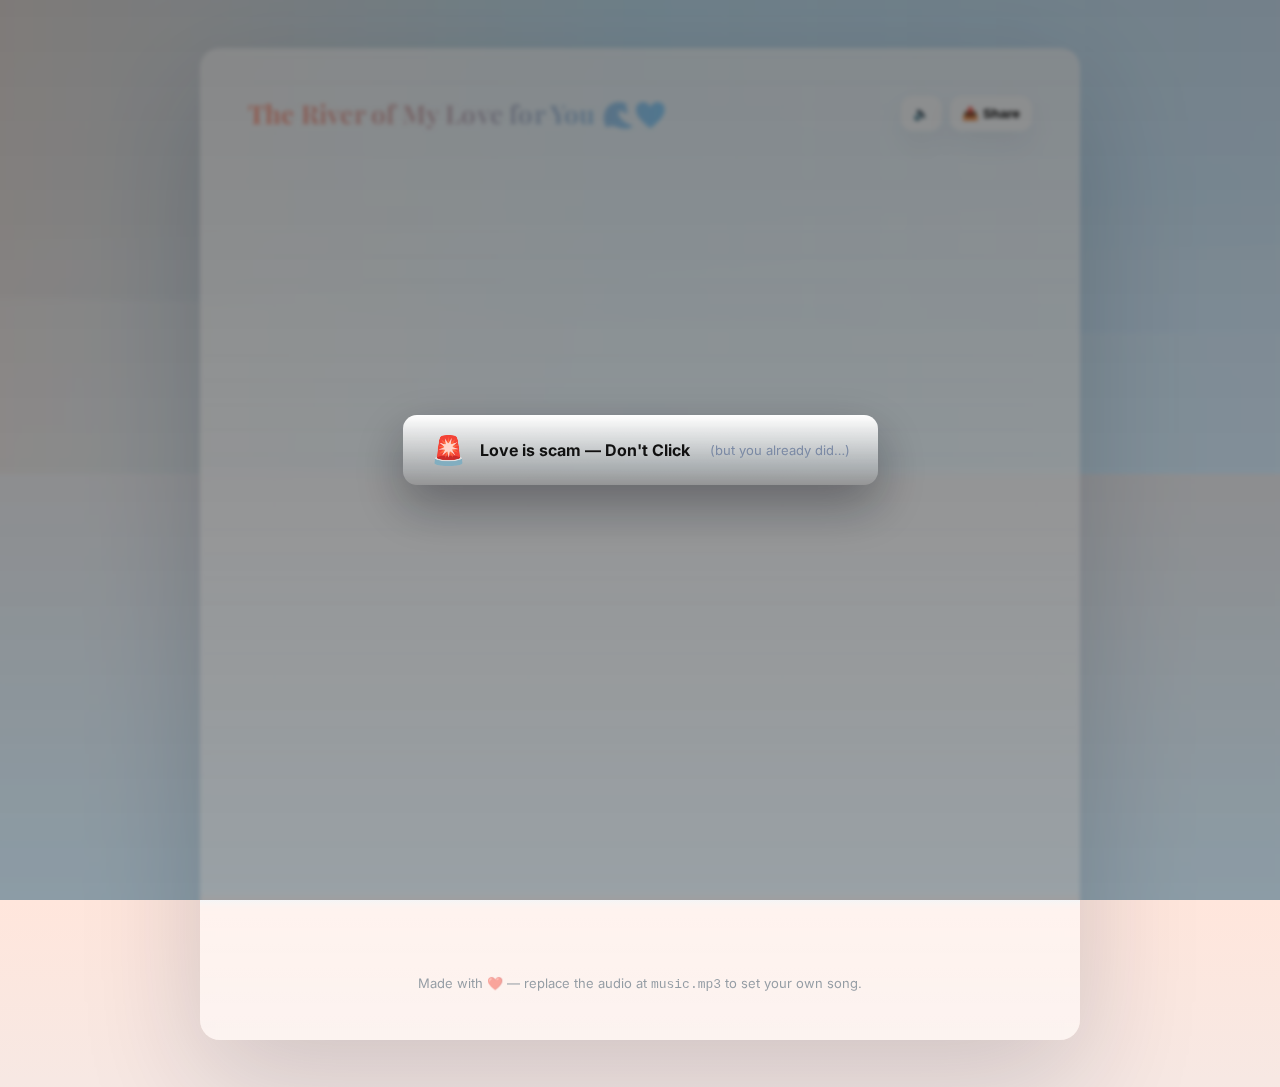
<file: river-of-love/index.html>
<!doctype html>
<html lang="en">
<head>
  <meta charset="utf-8" />
  <meta name="viewport" content="width=device-width,initial-scale=1" />

  <!-- Intentionally playful share title (appears when link is shared) -->
  <title>Love is scam — Don't Click</title>
  <meta name="description" content="Click (you won't regret it). A short romantic surprise: The River of My Love for You." />
  <meta property="og:title" content="Love is scam — Don't Click" />
  <meta property="og:description" content="A surprise — click to reveal a romantic message titled 'The River of My Love for You'." />
  <meta property="og:type" content="website" />
  <meta property="og:image" content="https://images.unsplash.com/photo-1503264116251-35a269479413?q=80&w=1200&auto=format&fit=crop" />

  <link rel="preconnect" href="https://fonts.gstatic.com" crossorigin>
  <link href="https://fonts.googleapis.com/css2?family=Playfair+Display:wght@600;700&family=Inter:wght@300;400;600&display=swap" rel="stylesheet">
  <link rel="stylesheet" href="style.css">
</head>
<body>
  <!-- Initial deceptive link-like overlay -->
  <div id="tease" class="tease" role="button" aria-label="Open the link" tabindex="0">
    <div class="tease-inner">
      <div class="tease-emoji">🚨</div>
      <div class="tease-text">Love is scam — Don't Click</div>
      <div class="tease-sub">(but you already did…)</div>
    </div>
  </div>

  <main id="app" class="app" hidden>
    <!-- cinematic river background (SVG waves) + canvas for particles -->
    <div class="canvas-wrap" aria-hidden="true">
      <svg class="river" viewBox="0 0 1440 320" preserveAspectRatio="xMidYMid slice" aria-hidden="true">
        <defs>
          <linearGradient id="g1" x1="0" x2="1">
            <stop offset="0%" stop-color="#ffd7c2" stop-opacity="0.9"/>
            <stop offset="50%" stop-color="#bfe9ff" stop-opacity="0.9"/>
            <stop offset="100%" stop-color="#d7ecff" stop-opacity="0.95"/>
          </linearGradient>
        </defs>
        <rect width="100%" height="100%" fill="url(#g1)"></rect>
        <g class="waves" fill="rgba(255,255,255,0.12)">
          <path class="wave wave-back" d="M0,160 C360,200 1080,120 1440,160 L1440,320 L0,320 Z"></path>
          <path class="wave wave-mid"  d="M0,200 C300,260 1140,120 1440,200 L1440,320 L0,320 Z"></path>
          <path class="wave wave-front" d="M0,220 C420,180 900,260 1440,220 L1440,320 L0,320 Z"></path>
        </g>
      </svg>
      <canvas id="hearts" aria-hidden="true"></canvas>
    </div>

    <div class="container">
      <header class="header">
        <h1 class="title">The River of My Love for You <span class="emoji">🌊❤️</span></h1>
        <div class="controls">
          <button id="mute" class="control" aria-pressed="false" aria-label="Toggle music">🔈</button>
          <button id="share" class="control" aria-label="Share">📤 Share</button>
        </div>
      </header>

      <audio id="bg" src="music.mp3" preload="auto" loop></audio>

      <section class="panel intro" id="intro" data-animate>
        <h2>Like a river, my love flows endlessly — calm, deep, and always towards you.</h2>
      </section>

      <section class="panel story" id="story" data-animate>
        <h3>What started as a simple moment turned into a journey I never want to end.</h3>
        <p>Every laugh, every silence, every memory adds to this river.</p>
      </section>

      <section class="panel emotional" id="emotional" data-animate>
        <p>You are my peace.<br>My strength.<br>My forever constant.<br>Life feels warmer because you exist.</p>
      </section>

      <section class="panel future" id="future" data-animate>
        <p>No matter where life takes us,<br>this river will always find its way back to you.<br>Today. Tomorrow. Always.</p>
      </section>

      <section class="panel final" id="final" data-animate>
        <h2 class="final-title">This was never a scam…<br><span class="big">Just my heart tricking you into feeling loved ❤️</span></h2>
        <div class="final-actions">
          <button id="replay" class="btn">Play again</button>
          <a class="btn ghost" href="/" role="link">Home</a>
        </div>
      </section>

      <footer class="attribution">Made with ❤️ — replace the audio at <code>music.mp3</code> to set your own song.</footer>
    </div>
  </main>

  <script src="script.js" defer></script>
</body>
</html>
</file>
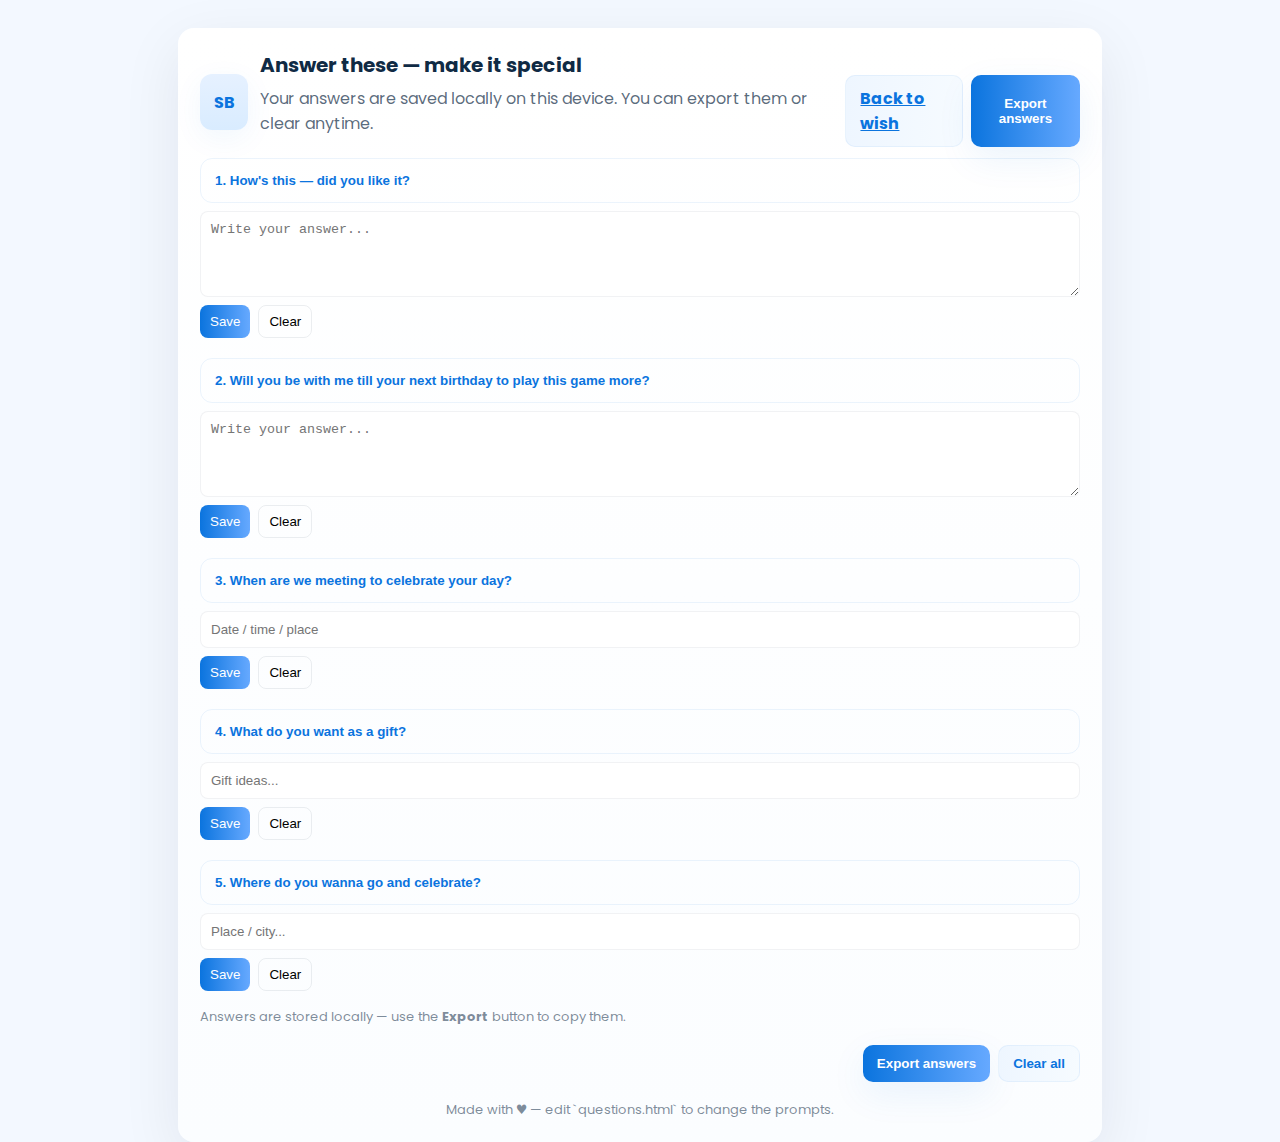
<file: questions.html>
<!doctype html>
<html lang="en">
<head>
  <meta charset="utf-8" />
  <meta name="viewport" content="width=device-width,initial-scale=1" />
  <title>Questions — Saurabh</title>
  <link href="https://fonts.googleapis.com/css2?family=Poppins:wght@400;600;700&display=swap" rel="stylesheet">
  <style>
    :root{ --accent: #0b74de; --text: #0f2a44; }
    html,body{height:100%;margin:0;font-family:'Poppins',system-ui,-apple-system,Segoe UI,Roboto,Arial;background:#f3f8ff;color:var(--text);}
    .wrap{max-width:880px;margin:28px auto;padding:22px;background:linear-gradient(180deg,#fff,#fbfdff);border-radius:16px;box-shadow:0 18px 60px rgba(12,20,40,0.08)}
    .top{display:flex;align-items:center;gap:14px;justify-content:space-between}
    .brand{display:flex;gap:12px;align-items:center}
    .logo{width:56px;height:56px;border-radius:12px;background:linear-gradient(180deg,#e6f1ff,#d9ecff);display:flex;align-items:center;justify-content:center;font-weight:700;color:var(--accent);box-shadow:0 8px 30px rgba(11,116,222,0.06)}
    h1{margin:0;font-size:20px;color:var(--text)}
    p.lead{margin:6px 0 18px;color:rgba(15,42,68,0.7)}

    /* questions */
    .questions{margin-top:4px}
    .q-list{list-style:none;margin:0;padding:0;display:flex;flex-direction:column;gap:12px}
    .q-btn{width:100%;text-align:left;background:transparent;border:1px solid rgba(11,116,222,0.08);padding:14px;border-radius:12px;font-weight:700;color:var(--accent);cursor:pointer}
    .q-act{margin-top:8px;display:flex;flex-direction:column;gap:8px}
    .q-act textarea{min-height:64px;padding:10px;border-radius:8px;border:1px solid rgba(15,42,68,0.06);resize:vertical}
    .q-act input{padding:10px;border-radius:8px;border:1px solid rgba(15,42,68,0.06)}
    .q-actions{display:flex;gap:8px}
    .q-actions .save{background:linear-gradient(90deg,#0b74de,#66a9ff);border:0;color:#fff;padding:8px 10px;border-radius:8px;cursor:pointer}
    .q-actions .clear{background:transparent;border:1px solid rgba(15,42,68,0.08);padding:8px 10px;border-radius:8px;cursor:pointer}
    .q-footer{font-size:13px;color:rgba(15,42,68,0.55);margin-top:8px}

    .tools{display:flex;gap:8px;justify-content:flex-end;margin-top:18px}
    .btn{background:linear-gradient(90deg,#0b74de,#66a9ff);border:0;color:#fff;padding:10px 14px;border-radius:10px;font-weight:700;cursor:pointer;box-shadow:0 12px 36px rgba(11,116,222,0.08)}
    .muted{background:linear-gradient(90deg,#eef6ff,#f6fbff);color:var(--accent);box-shadow:none;border:1px solid rgba(11,116,222,0.06)}

    footer{margin-top:18px;font-size:13px;color:rgba(15,42,68,0.55);text-align:center}
    @media (max-width:560px){.logo{width:48px;height:48px}.q-act textarea{min-height:48px}}
  </style>
</head>
<body>
  <div class="wrap" role="main" aria-label="Questions for Saurabh">
    <div class="top">
      <div class="brand">
        <div class="logo">SB</div>
        <div>
          <h1>Answer these — make it special</h1>
          <p class="lead">Your answers are saved locally on this device. You can export them or clear anytime.</p>
        </div>
      </div>
      <div class="tools">
        <a href="/" class="btn muted" aria-label="Back to wish page">Back to wish</a>
        <button id="exportAnswersTop" class="btn">Export answers</button>
      </div>
    </div>

    <div class="questions" aria-live="polite">
      <ul class="q-list" id="qList">
        <li data-qid="q1">
          <button class="q-btn">1. How's this — did you like it?</button>
          <div class="q-act" hidden>
            <textarea placeholder="Write your answer..." data-q="q1"></textarea>
            <div class="q-actions"><button class="save">Save</button><button class="clear">Clear</button></div>
            <div class="saved" aria-live="polite"></div>
          </div>
        </li>
        <li data-qid="q2">
          <button class="q-btn">2. Will you be with me till your next birthday to play this game more?</button>
          <div class="q-act" hidden>
            <textarea placeholder="Write your answer..." data-q="q2"></textarea>
            <div class="q-actions"><button class="save">Save</button><button class="clear">Clear</button></div>
            <div class="saved" aria-live="polite"></div>
          </div>
        </li>
        <li data-qid="q3">
          <button class="q-btn">3. When are we meeting to celebrate your day?</button>
          <div class="q-act" hidden>
            <input type="text" placeholder="Date / time / place" data-q="q3">
            <div class="q-actions"><button class="save">Save</button><button class="clear">Clear</button></div>
            <div class="saved" aria-live="polite"></div>
          </div>
        </li>
        <li data-qid="q4">
          <button class="q-btn">4. What do you want as a gift?</button>
          <div class="q-act" hidden>
            <input type="text" placeholder="Gift ideas..." data-q="q4">
            <div class="q-actions"><button class="save">Save</button><button class="clear">Clear</button></div>
            <div class="saved" aria-live="polite"></div>
          </div>
        </li>
        <li data-qid="q5">
          <button class="q-btn">5. Where do you wanna go and celebrate?</button>
          <div class="q-act" hidden>
            <input type="text" placeholder="Place / city..." data-q="q5">
            <div class="q-actions"><button class="save">Save</button><button class="clear">Clear</button></div>
            <div class="saved" aria-live="polite"></div>
          </div>
        </li>
      </ul>

      <div class="q-footer">Answers are stored locally — use the <strong>Export</strong> button to copy them.</div>
      <div style="display:flex;gap:8px;justify-content:flex-end;margin-top:18px"><button id="exportAnswers" class="btn">Export answers</button><button id="clearAll" class="btn muted">Clear all</button></div>
    </div>

    <footer>Made with ♥ — edit `questions.html` to change the prompts.</footer>
  </div>

  <script>
    (function(){
      const qList = document.getElementById('qList');
      function loadAnswer(key){ try{ return localStorage.getItem(key) || ''; }catch(e){return '';}}
      function saveAnswer(key,val){ try{ localStorage.setItem(key,val); return true;}catch(e){return false} }
      function clearAnswer(key){ try{ localStorage.removeItem(key); return true;}catch(e){return false} }
      qList.querySelectorAll('li').forEach(li=>{
        const btn = li.querySelector('.q-btn');
        const panel = li.querySelector('.q-act');
        const input = panel.querySelector('[data-q]');
        const saved = panel.querySelector('.saved');
        const qKey = input.dataset.q;
        const v = loadAnswer(qKey);
        if(v) { input.value = v; saved.textContent = 'Saved — '+ (v.length>60? v.slice(0,57)+'...': v); }
        btn.addEventListener('click', ()=>{ panel.hidden = !panel.hidden; if(!panel.hidden) input.focus(); });
        panel.querySelector('.save').addEventListener('click', ()=>{
          const val = input.value.trim();
          if(!val) { saved.textContent = 'Please enter an answer.'; return; }
          saveAnswer(qKey, val);
          saved.textContent = 'Saved — '+ (val.length>60? val.slice(0,57)+'...': val);
        });
        panel.querySelector('.clear').addEventListener('click', ()=>{
          input.value = '';
          clearAnswer(qKey);
          saved.textContent = 'Cleared.';
        });
      });
      function exportAnswers(){
        const out = {};
        qList.querySelectorAll('[data-q]').forEach(inp=> out[inp.dataset.q] = loadAnswer(inp.dataset.q) || '');
        const txt = JSON.stringify(out, null, 2);
        return txt;
      }
      document.getElementById('exportAnswers').addEventListener('click', ()=>{
        const txt = exportAnswers();
        navigator.clipboard?.writeText(txt).then(()=> alert('Answers copied to clipboard (JSON).'), ()=> alert('Could not copy — your answers are shown in a dialog.\n\n'+txt));
      });
      document.getElementById('exportAnswersTop').addEventListener('click', ()=> document.getElementById('exportAnswers').click());
      document.getElementById('clearAll').addEventListener('click', ()=>{
        if(!confirm('Clear all saved answers from this browser?')) return;
        qList.querySelectorAll('[data-q]').forEach(inp=> clearAnswer(inp.dataset.q));
        qList.querySelectorAll('.saved').forEach(s=> s.textContent = 'Cleared.');
      });
    })();
  </script>
</body>
</html>
</file>
<file: river-of-love/style.css>
:root{
  --bg1: #ffe6dc; /* peach */
  --bg2: #d7f0ff; /* sky */
  --accent: #ff7a6b; /* warm */
  --muted: #7b8aa5;
  --glass: rgba(255,255,255,0.7);
  --text: #113048;
  --max-width: 880px;
}
*{box-sizing:border-box}
html,body{height:100%;margin:0;font-family:Inter,system-ui,-apple-system,'Segoe UI',Roboto;background:linear-gradient(180deg,var(--bg1),var(--bg2));color:var(--text);-webkit-font-smoothing:antialiased}
:focus{outline:3px solid rgba(11,116,222,0.14);outline-offset:3px}

/* Tease overlay (looks like a shady link) */
.tease{position:fixed;inset:0;display:flex;align-items:center;justify-content:center;background:linear-gradient(180deg,rgba(0,0,0,0.45),rgba(0,0,0,0.35));backdrop-filter:blur(2px);cursor:pointer;transition:opacity .6s ease;z-index:60}
.tease-inner{background:linear-gradient(180deg,#fff,#fff0);padding:18px 28px;border-radius:14px;display:flex;align-items:center;gap:14px;box-shadow:0 20px 50px rgba(8,12,20,0.35);transform:translateY(0);transition:transform .45s cubic-bezier(.2,.9,.2,1)}
.tease-emoji{font-size:28px}
.tease-text{font-weight:700;color:#111;margin-right:6px}
.tease-sub{color:var(--muted);font-size:13px}
.tease:active .tease-inner{transform:translateY(4px)}

/* App container */
.app{min-height:100vh;display:flex;align-items:center;justify-content:center;padding:48px 18px}
.canvas-wrap{position:fixed;inset:0;overflow:hidden;z-index:0;pointer-events:none}
.river{position:absolute;left:50%;transform:translateX(-50%) translateY(-6%);width:160%;height:56vh;opacity:0.95}
.wave{transform-origin:center;will-change:transform}
.wave-back{opacity:0.28}
.wave-mid{opacity:0.42}
.wave-front{opacity:0.9}
#hearts{position:absolute;inset:0;width:100%;height:100%;}

.container{position:relative;z-index:10;width:100%;max-width:var(--max-width);margin:0 auto;padding:48px;background:linear-gradient(180deg,rgba(255,255,255,0.66),rgba(255,255,255,0.5));border-radius:20px;box-shadow:0 40px 120px rgba(11,30,60,0.18);backdrop-filter:blur(6px)}
.header{display:flex;align-items:center;justify-content:space-between;gap:12px;margin-bottom:18px}
.title{font-family:'Playfair Display',serif;margin:0;font-size:26px;letter-spacing:0.2px;color:transparent;background:linear-gradient(90deg,#ff9e88,#8fd3ff);-webkit-background-clip:text;background-clip:text}
.controls{display:flex;gap:8px}
.control{background:var(--glass);border:0;padding:10px 12px;border-radius:12px;cursor:pointer;font-weight:700;box-shadow:0 12px 30px rgba(11,30,60,0.06)}

.panel{padding:28px 18px;border-radius:14px;margin:18px 0;background:linear-gradient(180deg,rgba(255,255,255,0.6),rgba(255,255,255,0.45));box-shadow:0 10px 40px rgba(11,30,60,0.06);backdrop-filter:blur(4px)}
.panel h2{margin:0;font-size:20px;font-family:'Playfair Display',serif;color:#113048}
.panel p{margin:.6rem 0 0;color:rgba(17,48,72,0.86);line-height:1.6;font-size:16px}
.panel.emotional{font-size:18px;text-align:center}
.panel.final{text-align:center;padding:36px}
.final-title{font-family:'Playfair Display',serif;font-size:20px;margin:0;color:var(--text)}
.final-title .big{display:block;margin-top:12px;font-size:22px}
.final-actions{display:flex;gap:12px;justify-content:center;margin-top:18px}
.btn{background:linear-gradient(90deg,#ff9e88,#ffd3b8);border:0;padding:10px 16px;border-radius:12px;color:#111;font-weight:700;cursor:pointer;box-shadow:0 16px 40px rgba(11,30,60,0.08);text-decoration:none}
.btn.ghost{background:transparent;border:1px solid rgba(17,48,72,0.06)}
.attribution{margin-top:18px;text-align:center;color:rgba(17,48,72,0.45);font-size:13px}

/* animations */
[data-animate]{opacity:0;transform:translateY(8px);transition:opacity .7s cubic-bezier(.2,.9,.2,1),transform .7s cubic-bezier(.2,.9,.2,1)}
[data-animate].in{opacity:1;transform:none}

@media (max-width:720px){.container{padding:28px}.title{font-size:20px}.panel{padding:18px}}

@media (prefers-reduced-motion: reduce){
  .wave, #hearts, [data-animate]{transition:none;animation:none}
}
</file>
